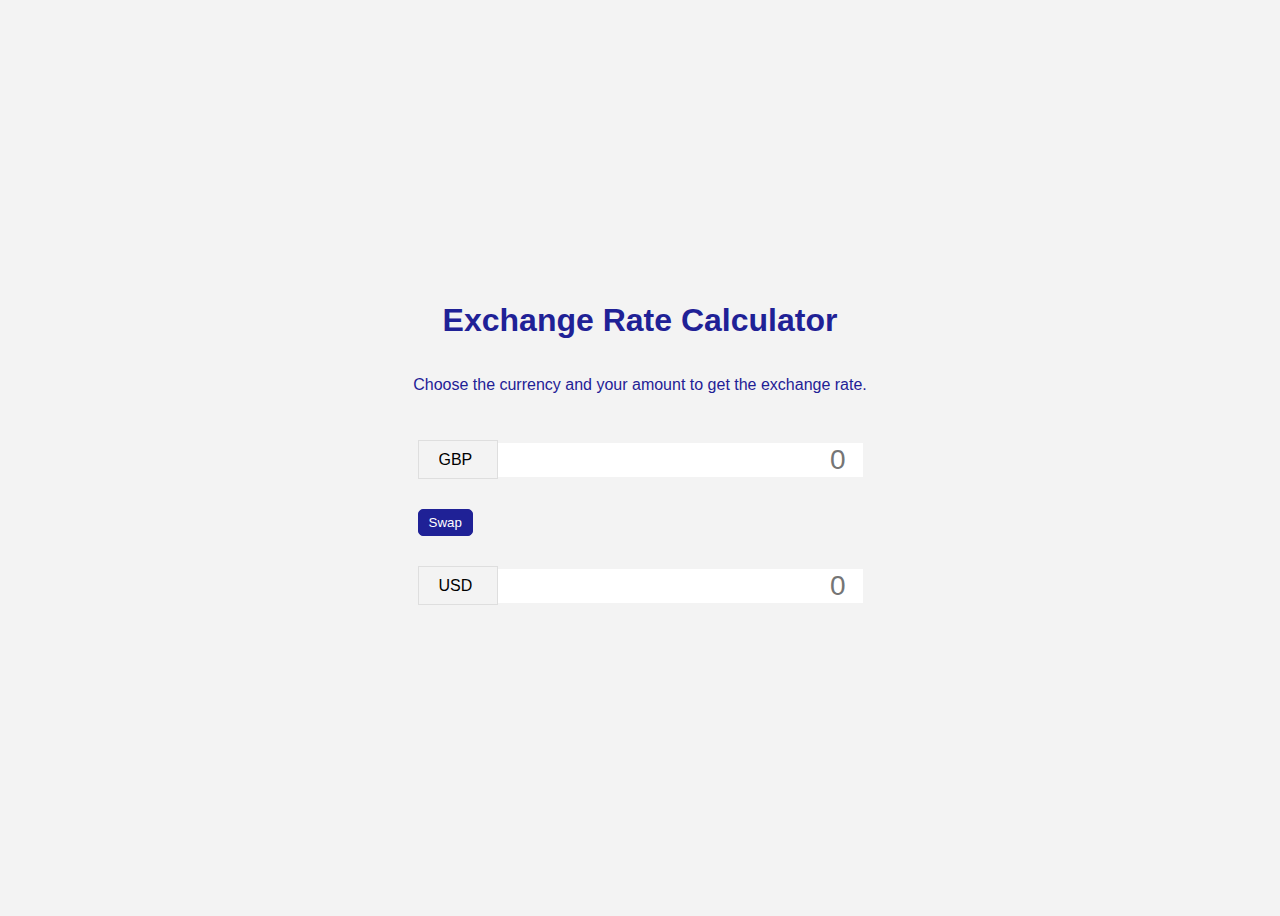
<file: exchange-rate-calc/index.html>
<!DOCTYPE html>
<html lang="en">

<head>
  <meta charset="UTF-8" />
  <meta http-equiv="X-UA-Compatible" content="IE=edge" />
  <meta name="viewport" content="width=device-width, initial-scale=1.0" />
  <title>Exchange Rate Calculator</title>
  <link rel="stylesheet" href="styles.css">
</head>

<body>
  <h1>Exchange Rate Calculator</h1>
  <p>Choose the currency and your amount to get the exchange rate.</p>

  <div class="container">
    <div class="currency">
      <select name="currency" id="currency-one">
        <option value="AED">AED</option>
        <option value="ARS">ARS</option>
        <option value="AUD">AUD</option>
        <option value="BGN">BGN</option>
        <option value="BRL">BRL</option>
        <option value="BSD">BSD</option>
        <option value="CAD">CAD</option>
        <option value="CHF">CHF</option>
        <option value="CLP">CLP</option>
        <option value="CNY">CNY</option>
        <option value="COP">COP</option>
        <option value="CZK">CZK</option>
        <option value="DKK">DKK</option>
        <option value="DOP">DOP</option>
        <option value="EGP">EGP</option>
        <option value="EUR">EUR</option>
        <option value="FJD">FJD</option>
        <option value="GBP" selected>GBP</option>
        <option value="GTQ">GTQ</option>
        <option value="HKD">HKD</option>
        <option value="HRK">HRK</option>
        <option value="HUF">HUF</option>
        <option value="IDR">IDR</option>
        <option value="ILS">ILS</option>
        <option value="INR">INR</option>
        <option value="ISK">ISK</option>
        <option value="JPY">JPY</option>
        <option value="KRW">KRW</option>
        <option value="KZT">KZT</option>
        <option value="MXN">MXN</option>
        <option value="MYR">MYR</option>
        <option value="NOK">NOK</option>
        <option value="NZD">NZD</option>
        <option value="PAB">PAB</option>
        <option value="PEN">PEN</option>
        <option value="PHP">PHP</option>
        <option value="PKR">PKR</option>
        <option value="PLN">PLN</option>
        <option value="PYG">PYG</option>
        <option value="RON">RON</option>
        <option value="RUB">RUB</option>
        <option value="SAR">SAR</option>
        <option value="SEK">SEK</option>
        <option value="SGD">SGD</option>
        <option value="THB">THB</option>
        <option value="TRY">TRY</option>
        <option value="TWD">TWD</option>
        <option value="UAH">UAH</option>
        <option value="USD">USD</option>
        <option value="UYU">UYU</option>
        <option value="VND">VND</option>
        <option value="ZAR">ZAR</option>
      </select>
      <input type="number" id="amount-one" placeholder="0" />
    </div>

    <div class="swap-rate-container">
      <button class="btn" id="swap">Swap</button>
      <div class="rate" id="rate"></div>
    </div>

    <div class="currency">
      <select name="" id="currency-two">
        <option value="AED">AED</option>
        <option value="ARS">ARS</option>
        <option value="AUD">AUD</option>
        <option value="BGN">BGN</option>
        <option value="BRL">BRL</option>
        <option value="BSD">BSD</option>
        <option value="CAD">CAD</option>
        <option value="CHF">CHF</option>
        <option value="CLP">CLP</option>
        <option value="CNY">CNY</option>
        <option value="COP">COP</option>
        <option value="CZK">CZK</option>
        <option value="DKK">DKK</option>
        <option value="DOP">DOP</option>
        <option value="EGP">EGP</option>
        <option value="EUR">EUR</option>
        <option value="FJD">FJD</option>
        <option value="GBP">GBP</option>
        <option value="GTQ">GTQ</option>
        <option value="HKD">HKD</option>
        <option value="HRK">HRK</option>
        <option value="HUF">HUF</option>
        <option value="IDR">IDR</option>
        <option value="ILS">ILS</option>
        <option value="INR">INR</option>
        <option value="ISK">ISK</option>
        <option value="JPY">JPY</option>
        <option value="KRW">KRW</option>
        <option value="KZT">KZT</option>
        <option value="MXN">MXN</option>
        <option value="MYR">MYR</option>
        <option value="NOK">NOK</option>
        <option value="NZD">NZD</option>
        <option value="PAB">PAB</option>
        <option value="PEN">PEN</option>
        <option value="PHP">PHP</option>
        <option value="PKR">PKR</option>
        <option value="PLN">PLN</option>
        <option value="PYG">PYG</option>
        <option value="RON">RON</option>
        <option value="RUB">RUB</option>
        <option value="SAR">SAR</option>
        <option value="SEK">SEK</option>
        <option value="SGD">SGD</option>
        <option value="THB">THB</option>
        <option value="TRY">TRY</option>
        <option value="TWD">TWD</option>
        <option value="UAH">UAH</option>
        <option value="USD" selected>USD</option>
        <option value="UYU">UYU</option>
        <option value="VND">VND</option>
        <option value="ZAR">ZAR</option>
      </select>
      <input type="number" id="amount-two" placeholder="0" />
    </div>
  </div>
  <script src="main.js"></script>
</body>

</html>
</file>
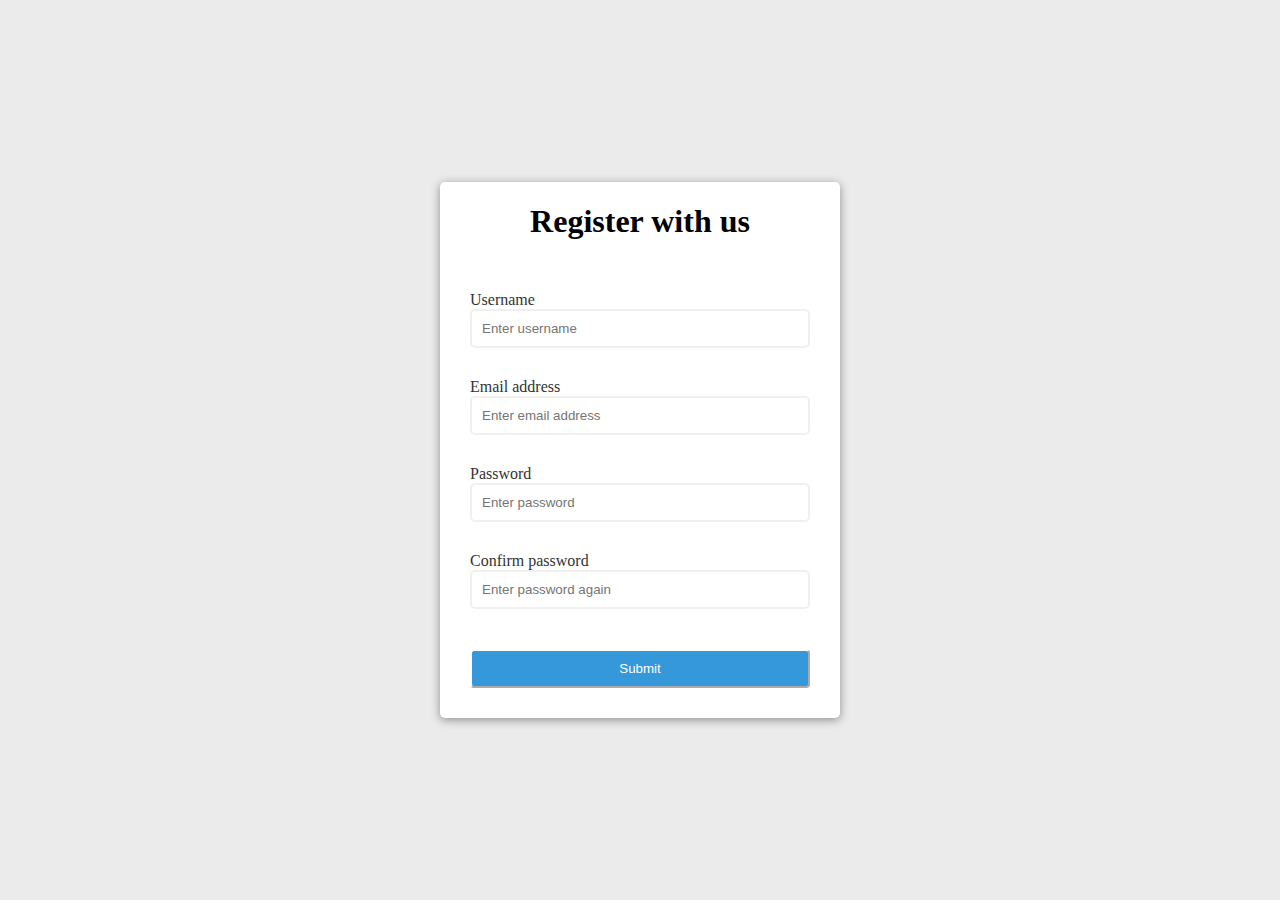
<file: form-validation/index.html>
<!DOCTYPE html>
<html lang="en">
  <head>
    <meta charset="UTF-8" />
    <meta http-equiv="X-UA-Compatible" content="IE=edge" />
    <meta name="viewport" content="width=device-width, initial-scale=1.0" />
    <title>Form Validator</title>
    <link rel="stylesheet" href="styles.css" />
  </head>
  <body>
    <div class="container">
      <h1>Register with us</h1>
      <form action="#" id="form" class="form">
        <div class="form-control">
          <label for="username">Username</label>
          <input
            type="text"
            name="username"
            id="username"
            placeholder="Enter username"
          />
          <small>Error message here</small>
        </div>
        <div class="form-control">
          <label for="email">Email address</label>
          <input
            type="text"
            name="email"
            id="email"
            placeholder="Enter email address"
          />
          <small>Error message here</small>
        </div>
        <div class="form-control">
          <label for="password">Password</label>
          <input
            type="text"
            name="password"
            id="password"
            placeholder="Enter password"
          />
          <small>Error message here</small>
        </div>
        <div class="form-control">
          <label for="password2">Confirm password</label>
          <input
            type="text"
            name="password2"
            id="password2"
            placeholder="Enter password again"
          />
          <small>Error message here</small>
        </div>
        <button>Submit</button>
      </form>
    </div>
    <script src="app.js"></script>
  </body>
</html>
</file>
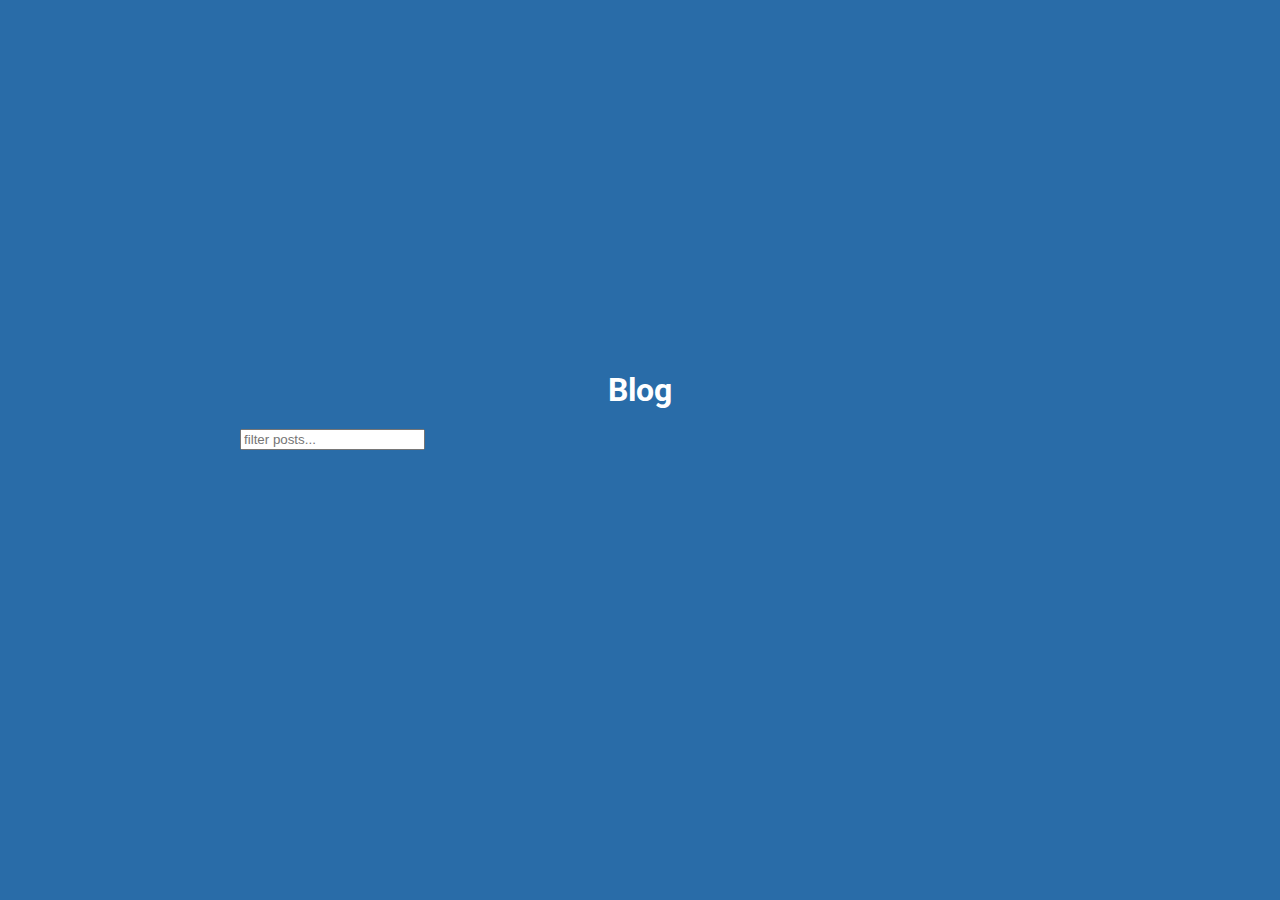
<file: infinite-scroll-posts/index.html>
<!DOCTYPE html>
<html lang="en">
<head>
  <meta charset="UTF-8">
  <meta http-equiv="X-UA-Compatible" content="IE=edge">
  <meta name="viewport" content="width=device-width, initial-scale=1.0">
  <title>Infinite Scroll</title>
  <link rel="stylesheet" href="styles.css">
</head>
<body>
  <main>
    <h1>Blog</h1>

    <div class="filter-container">
      <input type="text" name="filter" id="filter" placeholder="filter posts...">
    </div>

    <div id="posts-container">

    </div>

    <div class="loader">
      <div class="circle"></div>
      <div class="circle"></div>
      <div class="circle"></div>
    </div>

  </main>
  <script src="main.js"></script>
</body>
</html>
</file>
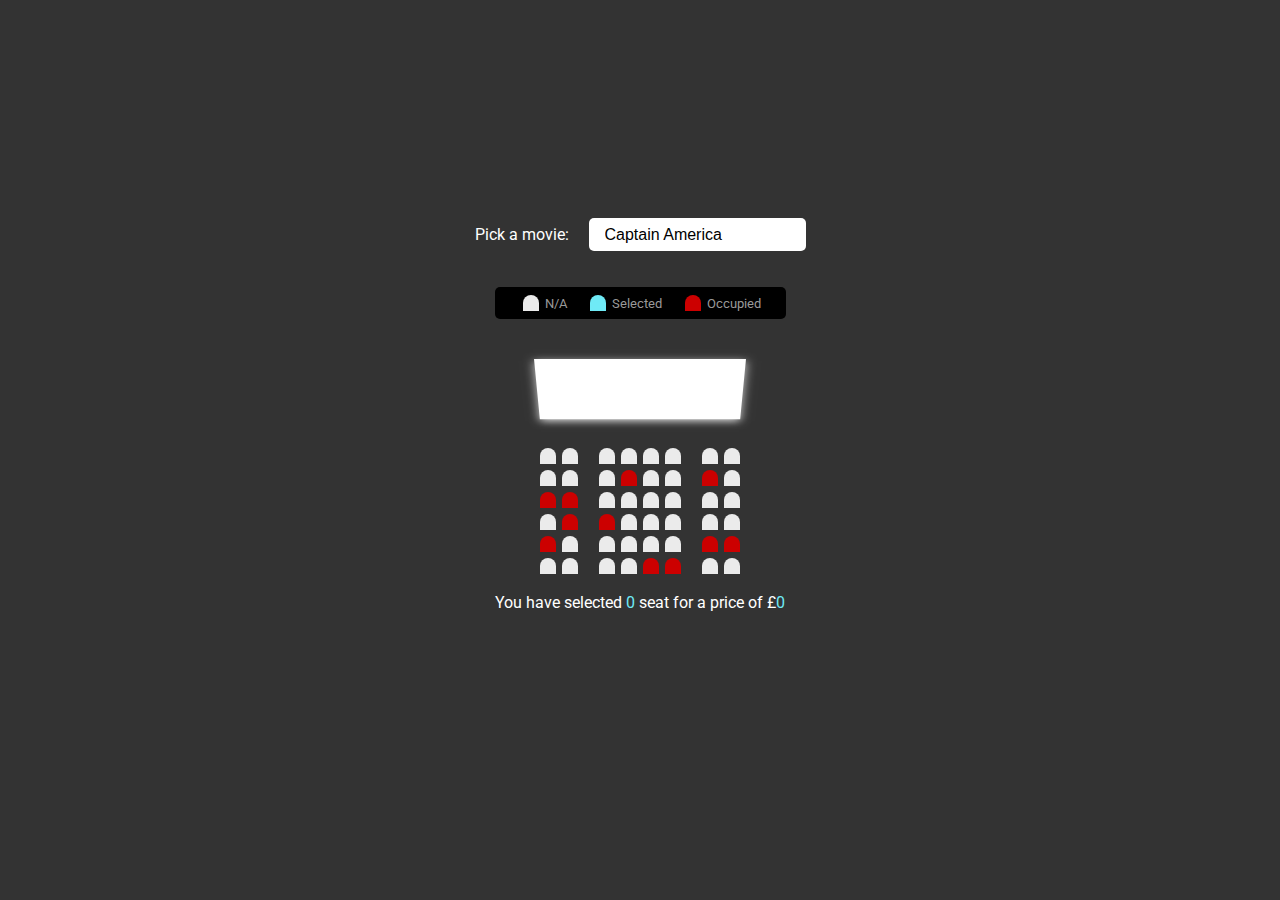
<file: movie-seat-booking/index.html>
<!DOCTYPE html>
<html lang="en">

<head>
  <meta charset="UTF-8">
  <meta http-equiv="X-UA-Compatible" content="IE=edge">
  <meta name="viewport" content="width=device-width, initial-scale=1.0">
  <title>Movie Seat Booking</title>
  <link rel="stylesheet" href="styles.css">
</head>

<body>
  <div class="movie-container">
    <label for="movie">Pick a movie:</label>
    <select name="" id="movie">
      <option value="8">Captain America</option>
      <option value="9">Batman Begins</option>
      <option value="10">Avengers: The End Game</option>
      <option value="12">Matrix Resurrections</option>
    </select>
  </div>

  <ul class="showcase">
    <li>
      <div class="seat available"></div>
      <small>N/A</small>
    </li>
    <li>
      <div class="seat selected"></div>
      <small>Selected</small>
    </li>
    <li>
      <div class="seat occupied"></div>
      <small>Occupied</small>
    </li>
  </ul>

  <div class="container">
    <div class="screen"></div>

    <div class="row">
      <div class="seat"></div>
      <div class="seat"></div>
      <div class="seat"></div>
      <div class="seat"></div>
      <div class="seat"></div>
      <div class="seat"></div>
      <div class="seat"></div>
      <div class="seat"></div>
    </div>

    <div class="row">
      <div class="seat"></div>
      <div class="seat"></div>
      <div class="seat"></div>
      <div class="seat occupied"></div>
      <div class="seat"></div>
      <div class="seat"></div>
      <div class="seat occupied"></div>
      <div class="seat"></div>
    </div>

    <div class="row">
      <div class="seat occupied"></div>
      <div class="seat occupied"></div>
      <div class="seat"></div>
      <div class="seat"></div>
      <div class="seat"></div>
      <div class="seat"></div>
      <div class="seat"></div>
      <div class="seat"></div>
    </div>

    <div class="row">
      <div class="seat"></div>
      <div class="seat occupied"></div>
      <div class="seat occupied"></div>
      <div class="seat"></div>
      <div class="seat"></div>
      <div class="seat"></div>
      <div class="seat"></div>
      <div class="seat"></div>
    </div>

    <div class="row">
      <div class="seat occupied"></div>
      <div class="seat"></div>
      <div class="seat"></div>
      <div class="seat"></div>
      <div class="seat"></div>
      <div class="seat"></div>
      <div class="seat occupied"></div>
      <div class="seat occupied"></div>
    </div>

    <div class="row">
      <div class="seat"></div>
      <div class="seat"></div>
      <div class="seat"></div>
      <div class="seat"></div>
      <div class="seat occupied"></div>
      <div class="seat occupied"></div>
      <div class="seat"></div>
      <div class="seat"></div>
    </div>
  </div>

  <p class="text">You have selected <span id="count">0</span> seat for a price of £<span
      id="total">0</span></p>

  <script src="script.js"></script>
</body>

</html>
</file>
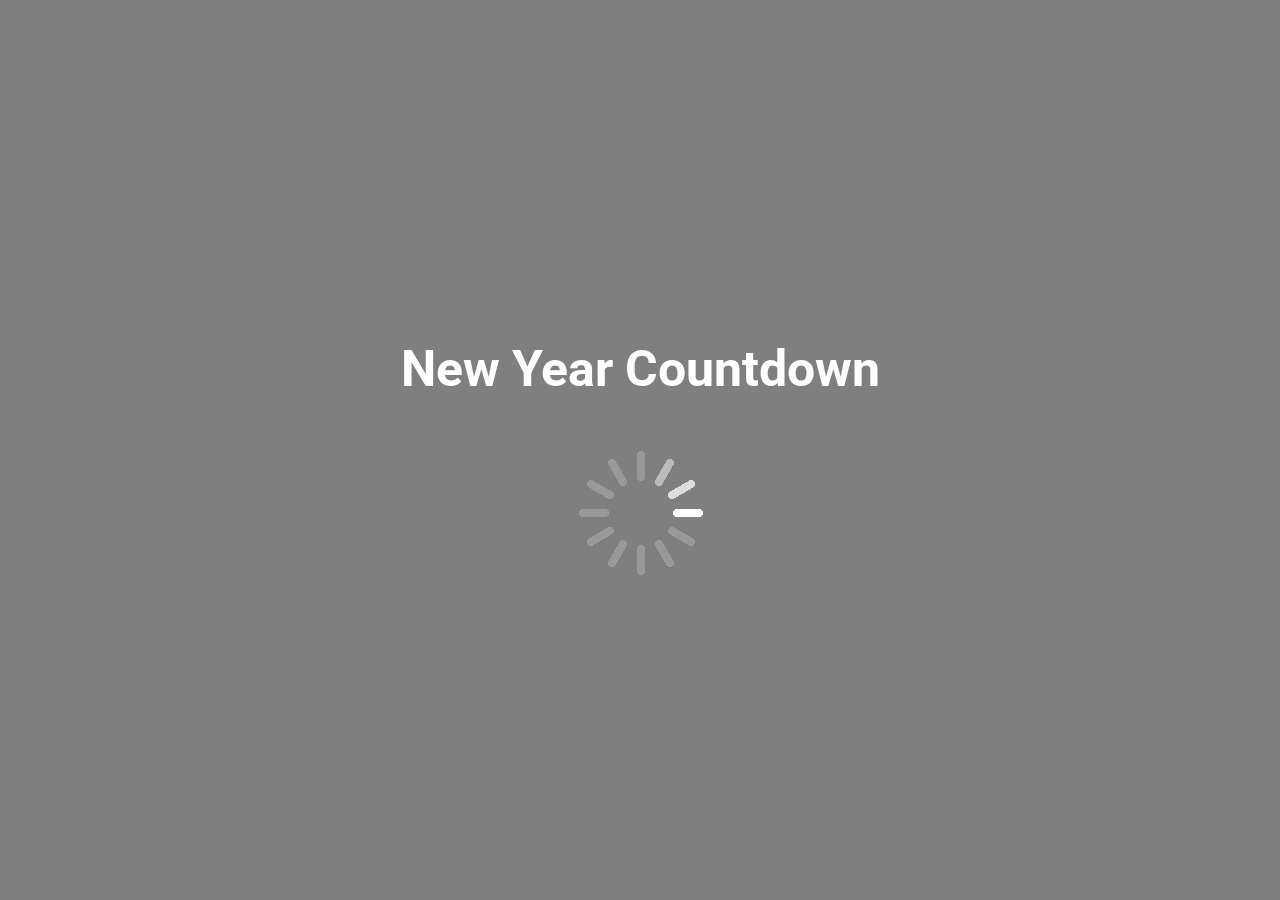
<file: new-year-countdown/index.html>
<!DOCTYPE html>
<html lang="en">

<head>
  <meta charset="UTF-8">
  <meta http-equiv="X-UA-Compatible" content="IE=edge">
  <meta name="viewport" content="width=device-width, initial-scale=1.0">
  <title>New Year Countdown</title>
  <link rel="stylesheet" href="styles.css">
</head>

<body>
  <div class="year" id="year"></div>

  <h1>New Year Countdown</h1>

  <div class="countdown" id="countdown">
    <div class="time">
      <h2 id="days">00</h2>
      <small>days</small>
    </div>
    <div class="time">
      <h2 id="hours">00</h2>
      <small>hours</small>
    </div>
    <div class="time">
      <h2 id="minutes">00</h2>
      <small>minutes</small>
    </div>
    <div class="time">
      <h2 id="seconds">00</h2>
      <small>seconds</small>
    </div>
  </div>

  <img src="./images/spinner.gif" alt="" class="loading" id="loading">

  <script src="main.js"></script>
</body>

</html>
</file>
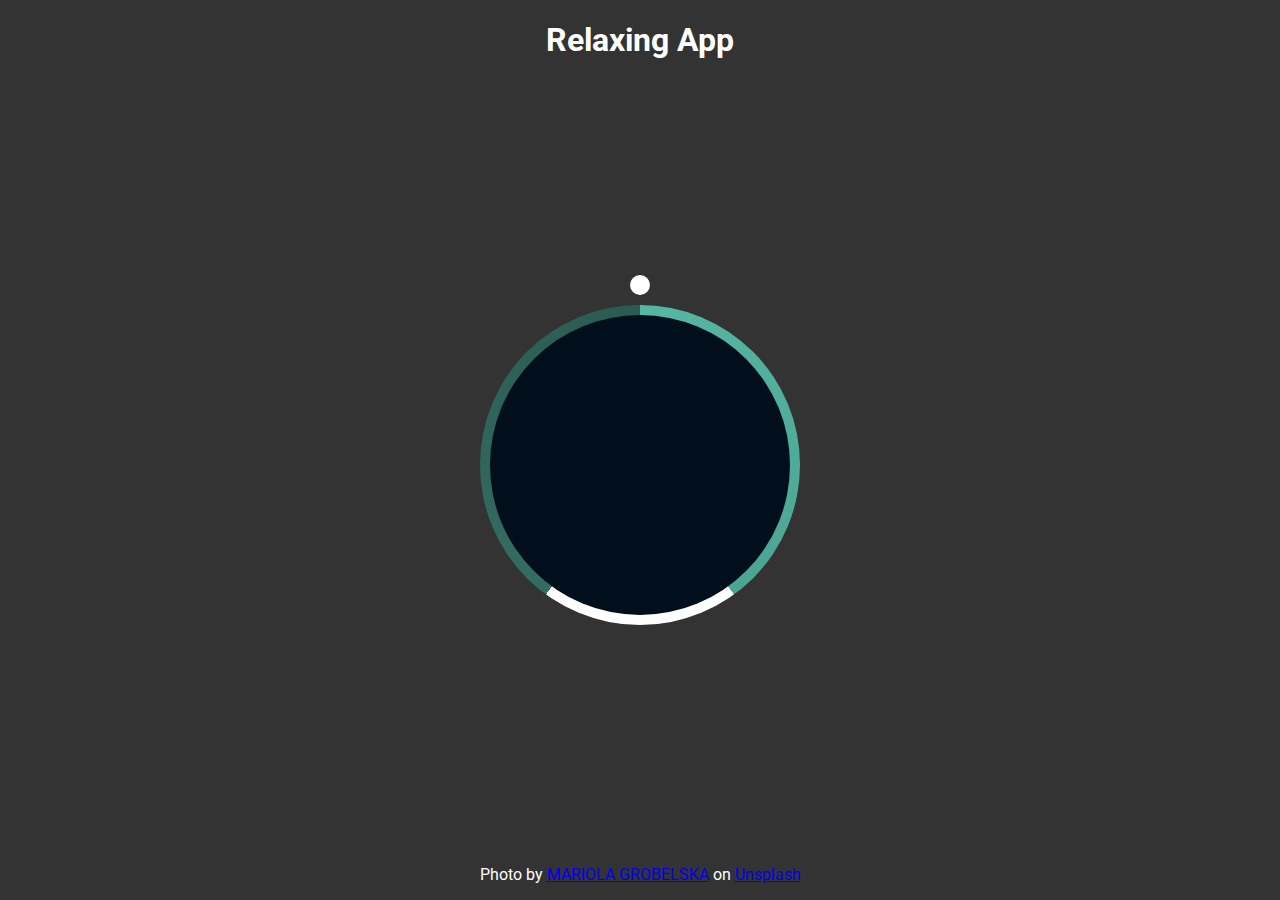
<file: relaxing-app/index.html>
<!DOCTYPE html>
<html lang="en">

<head>
  <meta charset="UTF-8">
  <meta http-equiv="X-UA-Compatible" content="IE=edge">
  <meta name="viewport" content="width=device-width, initial-scale=1.0">
  <title>Relaxing App</title>
  <link rel="stylesheet" href="styles.css">
</head>

<body>
  <h1>Relaxing App</h1>
  <div class="container" id="container">
    <div class="circle"></div>

    <p id="text"></p>

    <div class="pointer-container">
      <span class="pointer"></span>
    </div>

    <div class="gradient-circle"></div>
  </div>
  <p>Photo by <a
      href="https://unsplash.com/@mariolagr?utm_source=unsplash&utm_medium=referral&utm_content=creditCopyText">MARIOLA
      GROBELSKA</a> on <a
      href="https://unsplash.com/?utm_source=unsplash&utm_medium=referral&utm_content=creditCopyText">Unsplash</a>
  </p>

  <script src="main.js"></script>
</body>

</html>
</file>
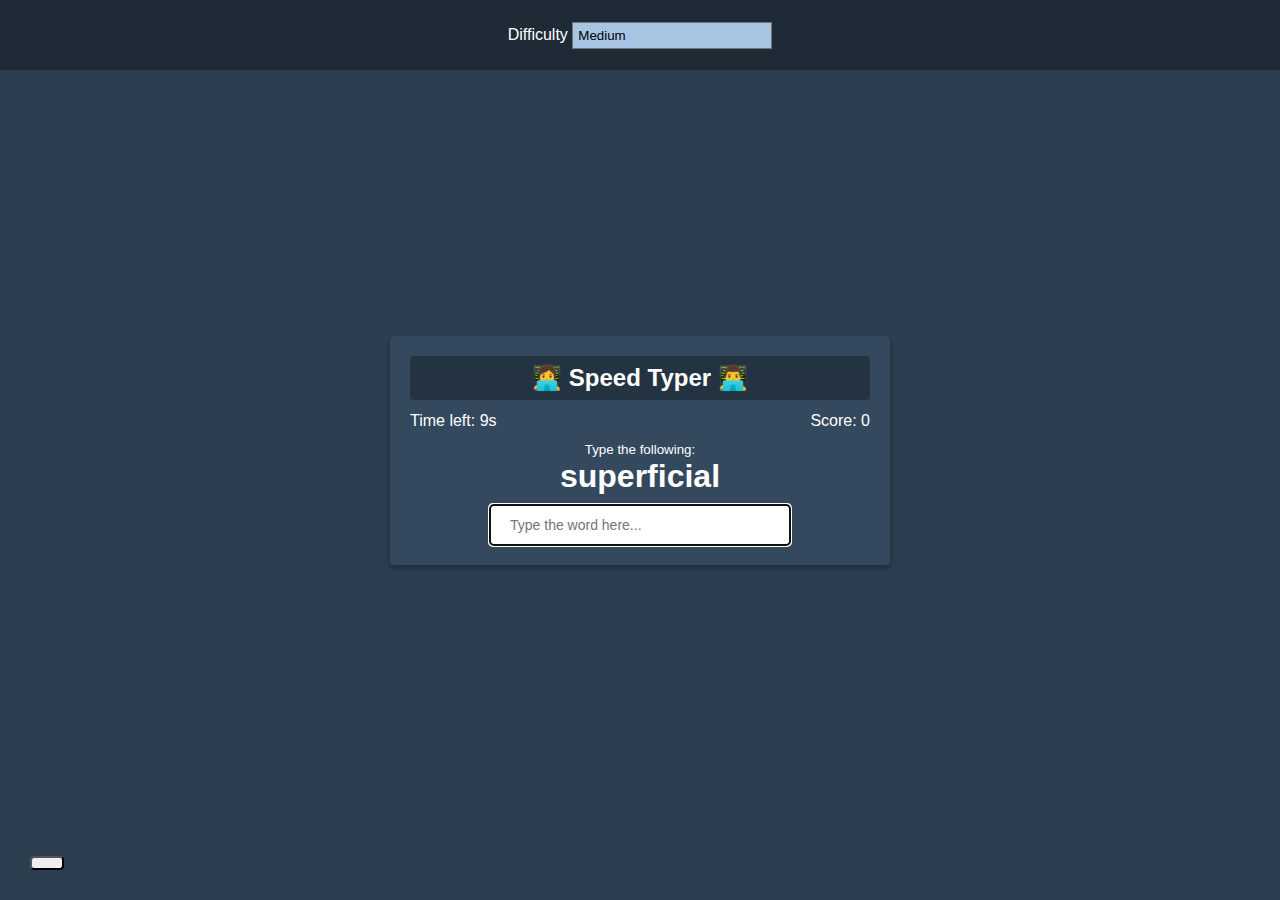
<file: typing-game/index.html>
<!DOCTYPE html>
<html lang="en">

<head>
  <meta charset="UTF-8">
  <meta http-equiv="X-UA-Compatible" content="IE=edge">
  <meta name="viewport" content="width=device-width, initial-scale=1.0">
  <title>Typing Game</title>
  <link rel="stylesheet"
    href="https://cdnjs.cloudflare.com/ajax/libs/font-awesome/5.11.2/css/all.min.css"
    integrity="sha256-+N4/V/SbAFiW1MPBCXnfnP9QSN3+Keu+NlB+0ev/YKQ="
    crossorigin="anonymous" />
  <link rel="stylesheet" href="styles.css">
</head>

<body>
  <button id="settings-btn" class="settings-btn">
    <i class="fas fa-cog"></i>
  </button>

  <div id="settings" class="settings">
    <form id="settings-form">
      <div>
        <label for="difficulty">Difficulty</label>
        <select id="difficulty">
          <option value="easy">Easy</option>
          <option value="medium">Medium</option>
          <option value="hard">Hard</option>
        </select>
      </div>
    </form>
  </div>

  <div class="container">
    <h2>👩‍💻 Speed Typer 👨‍💻</h2>
    <small>Type the following:</small>

    <h1 id="word"></h1>

    <input type="text" id="text" autocomplete="off" placeholder="Type the word here..." />

    <p class="time-container">Time left: <span id="time">10s</span></p>

    <p class="score-container">Score: <span id="score">0</span></p>

    <div id="end-game-container" class="end-game-container"></div>
  </div>

  <script src="main.js"></script>
</body>

</html>
</file>
<file: exchange-rate-calc/styles.css>
:root {
  --main-color: #1f2196;
}

* {
  box-sizing: border-box;
}

body {
  align-items: center;
  background-color: #f3f3f3;
  color: var(--main-color);
  display: flex;
  font-family: Arial, sans-serif;
  flex-direction: column;
  justify-content: center;
  min-height: 100vh;
  padding: 1rem;
}

.btn {
  background-color: var(--main-color);
  border: 1px solid var(--main-color);
  border-radius: 5px;
  color: #fff;
  cursor: pointer;
  padding: 5px 10px;
}

.currency {
  align-items: center;
  display: flex;
  justify-content: space-between;
  padding: 30px 0;
}

.currency select {
  appearance: none;
  -moz-appearance: none;
  -webkit-appearance: none;
  background: transparent;
  background-image: url();
  background-position: right 10px top 50%, 0, 0;
  background-repeat: no-repeat;
  background-size: 12px auto, 100%;
  border: 1px solid #dedede;
  font-size: 16px;
  padding: 10px 20px;
}

.currency input {
  border: 0;
  font-size: 28px;
  text-align: right;
}

.swap-rate-container {
  align-items: center;
  display: flex;
  justify-content: space-between;
}

.rate {
  color: var(--main-color);
  font-size: 18px;
  padding: 0 10px;
}
</file>
<file: form-validation/styles.css>
:root {
  --error-color: #e74c3c;
  --success-color: #2ecc71;
}

* {
  box-sizing: border-box;
}

body {
  align-items: center;
  background-color: #ebebeb;
  display: flex;
  justify-content: center;
  margin: 0;
  min-height: 100vh;
}

.container {
  background-color: #fff;
  border-radius: 5px;
  box-shadow: 0 2px 10px rgba(0, 0, 0, 0.4);
  width: 400px;
}

h1 {
  text-align: center;
}

.form {
  padding: 30px;
}

.form-control {
  margin-bottom: 10px;
  padding-bottom: 20px;
  position: relative;
}

.form-control label {
  color: #333;
  display: block;
}

.form-control input {
  border: 2px solid #f0f0f0;
  border-radius: 5px;
  padding: 10px;
  width: 100%;
}

.form-control input:focus {
  outline: 0;
  border-color: #777;
}

.form-control.success input {
  border-color: var(--success-color);
}

.form-control.error input {
  border-color: var(--error-color);
}

.form-control small {
  bottom: 0;
  color: var(--error-color);
  left: 0;
  position: absolute;
  visibility: hidden;
}

.form-control.error small {
  visibility: visible;
}

form button {
  background-color: #3498db;
  border-color: #fff;
  border-radius: 4px;
  color: #fff;
  cursor: pointer;
  display: block;
  margin-top: 20px;
  padding: 10px;
  width: 100%;
}
</file>
<file: infinite-scroll-posts/styles.css>
@import url('https://fonts.googleapis.com/css?family=Roboto&display=swap');

* {
  box-sizing: border-box;
}

body {
  background-color: #296ca8;
  color: #fff;
  font-family: 'Roboto', sans-serif;
  display: flex;
  flex-direction: column;
  align-items: center;
  justify-content: center;
  min-height: 100vh;
  margin: 0;
  padding-bottom: 100px;
}

h1 {
  margin-bottom: 0;
  text-align: center;
}

.filter-container {
  margin-top: 20px;
  width: 80vw;
  max-width: 800px;
}

.filter {
  width: 100%;
  padding: 12px;
  font-size: 16px;
}

.post {
  position: relative;
  background-color: #4992d3;
  box-shadow: 0 2px 4px rgba(0, 0, 0, 0.3);
  border-radius: 3px;
  padding: 20px;
  margin: 40px 0;
  display: flex;
  width: 80vw;
  max-width: 800px;
}

.post .post-title {
  margin: 0;
}

.post .post-body {
  margin: 15px 0 0;
  line-height: 1.3;
}

.post .post-info {
  margin-left: 20px;
}

.post .number {
  position: absolute;
  top: -15px;
  left: -15px;
  font-size: 15px;
  width: 40px;
  height: 40px;
  border-radius: 50%;
  background: #fff;
  color: #296ca8;
  display: flex;
  align-items: center;
  justify-content: center;
  padding: 7px 10px;
}

.loader {
  opacity: 0;
  display: flex;
  position: fixed;
  bottom: 50px;
  transition: opacity 0.3s ease-in;
}

.loader.show {
  opacity: 1;
}

.circle {
  background-color: #fff;
  width: 10px;
  height: 10px;
  border-radius: 50%;
  margin: 5px;
  animation: bounce 0.5s ease-in infinite;
}

.circle:nth-of-type(2) {
  animation-delay: 0.1s;
}

.circle:nth-of-type(3) {
  animation-delay: 0.2s;
}

@keyframes bounce {
  0%,
  100% {
    transform: translateY(0);
  }

  50% {
    transform: translateY(-10px);
  }
}
</file>
<file: movie-seat-booking/styles.css>
@import url('https://fonts.googleapis.com/css2?family=Roboto&display=swap');

* {
  box-sizing: border-box;
}

body {
  align-items: center;
  background-color: #333;
  color: #fff;
  display: flex;
  font-family: 'Roboto', sans-serif;
  flex-direction: column;
  justify-content: center;
  min-height: 90vh;
}

.movie-container {
  margin: 20px 0;
}

.movie-container select {
  background-color: #fff;
  border: 0;
  border-radius: 5px;
  font-size: 16px;
  margin-left: 1rem;
  -moz-appearance: none;
  padding: 0.5rem 1rem;
  -webkit-appearance: none;
}

.container {
  perspective: 1000px;
}

.seat {
  background-color: #ebebeb;
  border-top-left-radius: 10px;
  border-top-right-radius: 10px;
  height: 1rem;
  margin: 3px;
  width: 1rem;
}

.seat.selected {
  background-color: #6feaf6;
}

.seat.occupied {
  background-color: #c00;
}

.seat:nth-of-type(2) {
  margin-right: 18px;
}

.seat:nth-last-of-type(2) {
  margin-left: 18px;
}

.seat:not(.occupied):hover {
  cursor: pointer;
  transform: scale(1.3);
}

.showcase .seat:not(.occupied):hover {
  cursor: default;
  transform: scale(1);
}

.showcase {
  background: rgba(0, 0, 0, 1);
  border-radius: 5px;
  color: #999;
  display: flex;
  justify-content: space-between;
  list-style-type: none;
  padding: 5px 15px;
}

.showcase li {
  align-items: center;
  display: flex;
  justify-content: center;
  margin: 0 10px;
}

.showcase li small {
  margin-left: 3px;
}

.row {
  display: flex;
}

.screen {
  background-color: #fff;
  box-shadow: 0 3px 10px rgba(255, 255, 255, 0.8);
  height: 80px;
  margin: 15px 0;
  transform: rotateX(-45deg);
  width: 100%;
}

p.text span {
  color: #6feaf6;
}
</file>
<file: new-year-countdown/styles.css>
@import url('https://fonts.googleapis.com/css2?family=Roboto&display=swap');

* {
  box-sizing: border-box;
}

body {
  align-items: center;
  background-image: url(https://images.unsplash.com/photo-1499233983070-99a5f004e720?ixlib=rb-1.2.1&ixid=MnwxMjA3fDB8MHxwaG90by1wYWdlfHx8fGVufDB8fHx8&auto=format&fit=crop&w=1170&q=80);
  background-repeat: no-repeat;
  background-size: cover;
  color: #fff;
  display: flex;
  flex-direction: column;
  font-family: 'Roboto', sans-serif;
  height: 100vh;
  margin: 0;
  overflow: hidden;
  justify-content: center;
  text-align: center;
}

/* adding overlay for image */

body::after {
  background-color: rgba(0, 0, 0, 0.5);
  content: '';
  height: 100%;
  position: absolute;
  left: 0;
  top: 0;
  width: 100%;
}

body * {
  z-index: 1;
}

h1 {
  font-size: 50px;
}

.year {
  font-size: 150px;
  opacity: 0.4;
  position: absolute;
  left: 50%;
  top: 10%;
  /* to centre year */
  transform: translateX(-50%);
  z-index: -1;
}

.countdown {
  /* display: flex; */
  display: none;
  transform: scale(2);
}

.time {
  align-items: center;
  display: flex;
  flex-direction: column;
  justify-content: center;
  margin: 10px;
}

.time h2 {
  margin: 0 0 5px;
}

@media (max-width: 500px) {
  .time h2 {
    font-size: 14px;
    margin: 0;
  }

  .time small {
    font-size: 12px;
  }
}
</file>
<file: relaxing-app/styles.css>
@import url('https://fonts.googleapis.com/css2?family=Roboto&display=swap');

:root {
  --color-white: #ffffff;
  --color-darkgrey: #333333;
}

* {
  box-sizing: border-box;
}

body {
  align-items: center;
  background: var(--color-darkgrey)
    url('https://images.unsplash.com/photo-1642844358508-5cbfb0b2d811?ixlib=rb-1.2.1&ixid=MnwxMjA3fDB8MHxwaG90by1wYWdlfHx8fGVufDB8fHx8&auto=format&fit=crop&w=1170&q=80')
    no-repeat center center/cover;
  color: var(--color-white);
  display: flex;
  flex-direction: column;
  font-family: 'Roboto', sans-serif;
  margin: 0;
  min-height: 100vh;
  overflow: hidden;
}

h1 {
  text-align: center;
}

.container {
  align-items: center;
  display: flex;
  justify-content: center;
  height: 300px;
  margin: auto;
  position: relative;
  transform: scale(1);
  width: 300px;
}

.circle {
  background-color: #010f1c;
  border-radius: 50%;
  height: 100%;
  left: 0;
  position: absolute;
  top: 0;
  width: 100%;
  z-index: -1;
}

.gradient-circle {
  background: conic-gradient(
    #55b7a4 0%,
    #4ca493 40%,
    #fff 40%,
    #fff 60%,
    #336d62 60%,
    #2a5b52 100%
  );
  border-radius: 50%;
  height: 320px;
  left: -10px;
  position: absolute;
  width: 320px;
  z-index: -2;
}

.pointer {
  background-color: var(--color-white);
  border-radius: 50%;
  display: block;
  height: 20px;
  width: 20px;
}

.pointer-container {
  animation: rotate 7.5s linear forwards infinite;
  height: 190px;
  left: 140px;
  position: absolute;
  transform-origin: bottom center;
  top: -40px;
  width: 20px;
}

@keyframes rotate {
  from {
    transform: rotate(0deg);
  }

  to {
    transform: rotate(360deg);
  }
}

.container.grow {
  animation: grow 3s linear forwards;
}

@keyframes grow {
  from {
    transform: scale(1);
  }

  to {
    transform: scale(1.3);
  }
}

.container.shrink {
  animation: shrink 3s linear forwards;
}

@keyframes grow {
  from {
    transform: scale(1.3);
  }

  to {
    transform: scale(1);
  }
}
</file>
<file: typing-game/styles.css>
* {
  box-sizing: border-box;
}

body {
  background-color: #2c3e50;
  display: flex;
  align-items: center;
  justify-content: center;
  min-height: 100vh;
  margin: 0;
  font-family: Verdana, Geneva, Tahoma, sans-serif;
}

button {
  cursor: pointer;
  font-size: 14px;
  border-radius: 4px;
  padding: 5px 15px;
}

select {
  width: 200px;
  padding: 5px;
  appearance: none;
  -webkit-appearance: none;
  -moz-appearance: none;
  border-radius: 0;
  background-color: #a7c5e3;
}

select:focus,
button:focus {
  outline: 0;
}

.settings-btn {
  position: absolute;
  bottom: 30px;
  left: 30px;
}

.settings {
  position: absolute;
  top: 0;
  left: 0;
  width: 100%;
  background-color: rgba(0, 0, 0, 0.3);
  height: 70px;
  color: #fff;
  display: flex;
  align-items: center;
  justify-content: center;
  transform: translateY(0);
  transition: transform 0.3s ease-in-out;
}

.settings.hide {
  transform: translateY(-100%);
}

.container {
  background-color: #34495e;
  padding: 20px;
  border-radius: 4px;
  box-shadow: 0 3px 5px rgba(0, 0, 0, 0.3);
  color: #fff;
  position: relative;
  text-align: center;
  width: 500px;
}

h2 {
  background-color: rgba(0, 0, 0, 0.3);
  padding: 8px;
  border-radius: 4px;
  margin: 0 0 40px;
}

h1 {
  margin: 0;
}

input {
  border: 0;
  border-radius: 4px;
  font-size: 14px;
  width: 300px;
  padding: 12px 20px;
  margin-top: 10px;
}

.score-container {
  position: absolute;
  top: 60px;
  right: 20px;
}

.time-container {
  position: absolute;
  top: 60px;
  left: 20px;
}

.end-game-container {
  background-color: inherit;
  display: none;
  align-items: center;
  justify-content: center;
  flex-direction: column;
  position: absolute;
  top: 0;
  left: 0;
  width: 100%;
  height: 100%;
  z-index: 1;
}
</file>
